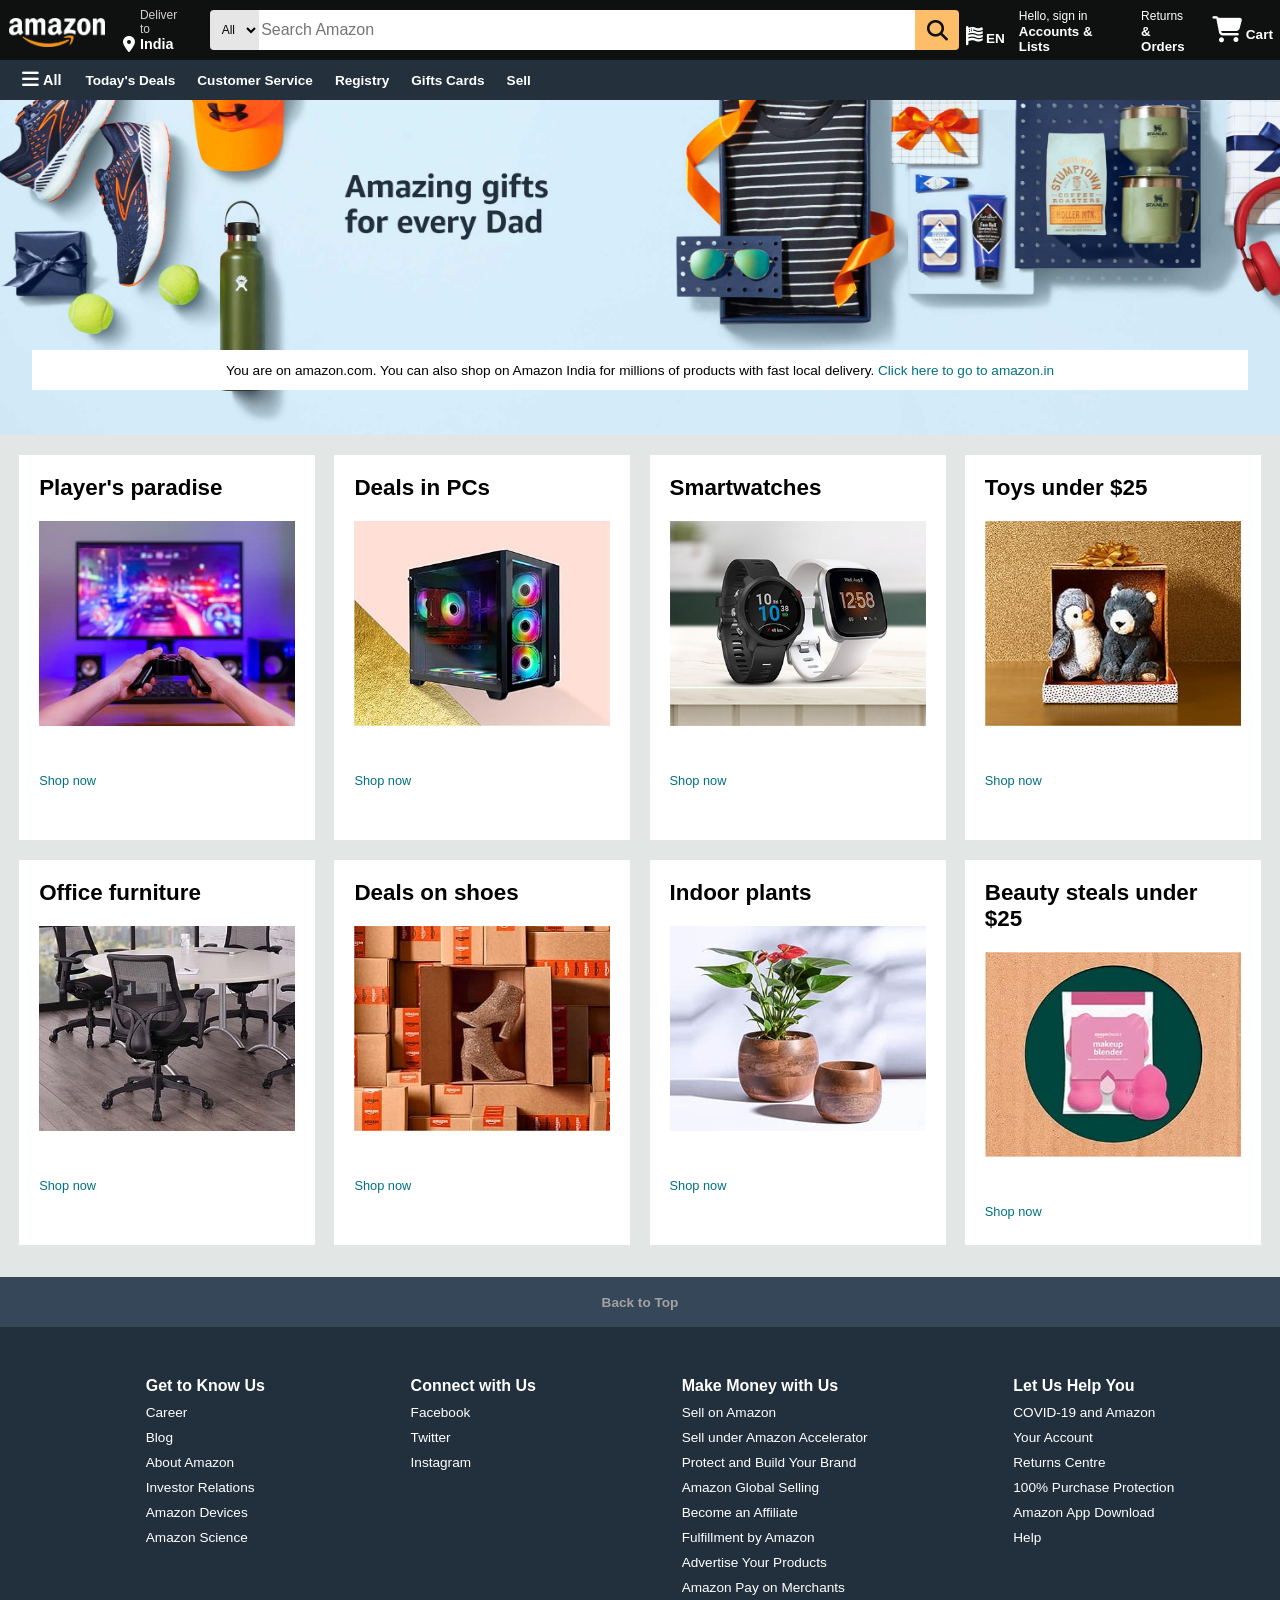
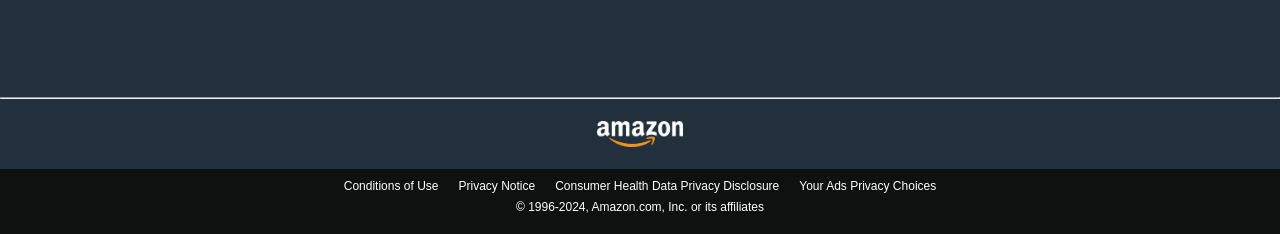
<file: index.html>
<!DOCTYPE html>
<html lang="en">
  <head>
    <meta charset="UTF-8" />
    <meta name="viewport" content="width=device-width, initial-scale=1.0" />
    <meta name="description" content="Clone layout of Amazon homepage with deals, products, and navigation.">

    <title>Amazon</title>
    <link
      rel="stylesheet"
      href="https://cdnjs.cloudflare.com/ajax/libs/font-awesome/6.5.2/css/all.min.css"
      integrity="sha512-SnH5WK+bZxgPHs44uWIX+LLJAJ9/2PkPKZ5QiAj6Ta86w+fsb2TkcmfRyVX3pBnMFcV7oQPJkl9QevSCWr3W6A=="
      crossorigin="anonymous"
      referrerpolicy="no-referrer"
    />
    <link rel="stylesheet" href="styles.css" />
  </head>
  <body>
    <header>
      <!-- First Navbar -->
      <div class="navbar">
        <!-- First Navbar - Logo Section  -->
        <div class="nav-logo logo-border">
          <div class="logo"></div>
        </div>
        <!-- First Navbar - Deliver to India Section  -->
        <div class="nav-address location-border">
          <div class="add-deliver-to">
            <p class="deliver-to">Deliver to</p>
          </div>
          <div class="add-icon-India">
            <i class="fa-solid fa-location-dot loc-icon"></i>
            <p class="India">India</p>
          </div>
        </div>
        <!-- First Navbar - All Select, Search, Search Icon Section  -->
        <div class="nav-search">
          <select name="" id="" class="search-select">
            <option value="">All</option>
          </select>
          <input type="text" placeholder="Search Amazon" class="search-input" />
          <div class="search-icon">
            <i class="fa-solid fa-magnifying-glass"></i>
          </div>
        </div>
        <!-- First Navbar - Flag and Language Section  -->
        <div class="flag-and-language border-flag-and-language">
          <div class="flag-icon">
            <i class="fa-solid fa-flag-usa"></i>
          </div>
          <p class="language">EN</p>
        </div>
        <!-- First Navbar - Hello Sign in and Accounts & Lists Section  -->
        <div class="nav-sign-in nav-sign-in-border">
          <p><span class="hello-span">Hello, sign in</span></p>
          <p class="nav-accounts">Accounts & Lists</p>
        </div>
        <!-- First Navbar - Returns and Orders Section  -->
        <div class="nav-returns-orders nav-returns-orders-border">
          <p><span class="returns-span">Returns</span></p>
          <p class="nav-orders">& Orders</p>
        </div>
        <!-- First Navbar - Hello Cart Section  -->
        <div class="cart-and-icon border-cart-and-icon">
          <div class="cart-icon">
            <i class="fa-solid fa-cart-shopping"></i>
          </div>
          <p class="cart-name">Cart</p>
        </div>
      </div>

      <!-- Navbar Part 2 -->
      <div class="navbar-2">
        <!-- Navbar 2 - Icon and All Section  -->
        <div class="icon-all border-icon-all">
          <div class="line-icon">
            <i class="fa-solid fa-bars"></i>
          </div>
          <p class="all-text">All</p>
        </div>

        <!-- Navbar 2 - Navbar Lists Section  -->
        <div class="nav2-list">
          <div class="lists">
            <ul class="ul-lists">
              <li class="list1-class">
                <a class="a-class" href="#">Today's Deals</a>
              </li>
              <li class="list2-class">
                <a class="a-class" href="#">Customer Service</a>
              </li>
              <li class="list3-class">
                <a class="a-class" href="#">Registry</a>
              </li>
              <li class="list4-class">
                <a class="a-class" href="#">Gifts Cards</a>
              </li>
              <li class="list5-class"><a class="a-class" href="#">Sell</a></li>
            </ul>
          </div>
        </div>
      </div>
    </header>

    <main>
      <div class="hero-sec">
        <div class="hero-msg">
          <p>
            You are on amazon.com. You can also shop on Amazon India for
            millions of products with fast local delivery.
            <a href="#">Click here to go to amazon.in</a>
          </p>
        </div>
      </div>

      <div class="shop-section">
        <!-- Box 1 -->
        <div class="box">
          <h2>Player's paradise</h2>
          <div
            class="box-img"
            style="background-image: url('Images/Box1_img.jpg')"
            role="img" 
            aria-label="Gaming setup - Player's paradise"
          ></div>
          <p> <a href="#">Shop now</a></p>
        </div>
        <!-- Box 2 -->
        <div class="box Devices">
          <h2>Deals in PCs</h2>
          <div
            class="box-img"
            style="background-image: url('Images/Box2_img.jpg')"
            role="img" 
            aria-label="Smartphones and accessories - Stay connected"
          ></div>
          <p> <a href="#">Shop now</a></p>
        </div>
        <!-- Box 3 -->
        <div class="box">
          <h2>Smartwatches</h2>
          <div
            class="box-img"
            style="background-image: url('Images/Box3_img.jpg')"
            role="img" aria-label="Home appliances - Comfort meets convenience"
          ></div>
          <p> <a href="#">Shop now</a></p>
        </div>
        <!-- Box 4 -->
        <div class="box">
          <h2>Toys under $25</h2>
          <div
            class="box-img"
            style="background-image: url('Images/Box4_img.jpg')"
            role="img" aria-label="Beauty essentials - Self-care products"
          ></div>
          <p> <a href="#">Shop now</a></p>
        </div>
        <!-- Box 5 -->
        <div class="box">
          <h2>Office furniture</h2>
          <div
            class="box-img"
            style="background-image: url('Images/Box5_img.jpg')"
            role="img" aria-label="Fashion wear - Latest trends"
          ></div>
          <p> <a href="#">Shop now</a></p>
        </div>
        <!-- Box 6 -->
        <div class="box">
          <h2>Deals on shoes</h2>
          <div
            class="box-img"
            style="background-image: url('Images/Box6_img.jpg')"
            role="img" aria-label="Footwear collection - Stylish and comfortable"
          ></div>
          <p> <a href="#">Shop now</a></p>
        </div>
        <!-- Box 7 -->
        <div class="box">
          <h2>Indoor plants</h2>
          <div
            class="box-img"
            style="background-image: url('Images/Box7_img.jpg')"
            role="img" aria-label="Kitchen essentials - Smart cooking tools"
          ></div>
          <p> <a href="#">Shop now</a></p>
        </div>
        <!-- Box 8 -->
        <div class="box">
          <h2>Beauty steals under $25</h2>
          <div
            class="box-img"
            style="background-image: url('Images/Box8_img.jpg')"
            role="img" aria-label="Books and stationery - Fuel for knowledge"
          ></div>
          <p> <a href="#">Shop now</a></p>
        </div>
      </div>
    </main>

    <footer>

      <div class="foot-panel1">
        <a href="#"> Back to Top </a>
      </div>

      <div class="foot-panel2">
        <ul>
          <p>Get to Know Us</p>
          <a href="#">Career</a>
          <a href="#">Blog</a>
          <a href="#">About Amazon</a>
          <a href="#">Investor Relations</a>
          <a href="#">Amazon Devices</a>
          <a href="#">Amazon Science</a>
        </ul>
        <ul>
          <p>Connect with Us</p>
          <a href="#">Facebook</a>
          <a href="#">Twitter</a>
          <a href="#">Instagram</a>
        </ul>
        <ul>
          <p>Make Money with Us</p>
          <a href="#">Sell on Amazon</a>
          <a href="#">Sell under Amazon Accelerator</a>
          <a href="#">Protect and Build Your Brand</a>
          <a href="#">Amazon Global Selling</a>
          <a href="#">Become an Affiliate</a>
          <a href="#">Fulfillment by Amazon</a>
          <a href="#">Advertise Your Products</a>
          <a href="#">Amazon Pay on Merchants</a>
        </ul>
        <ul>
          <p>Let Us Help You</p>
          <a href="#">COVID-19 and Amazon</a>
          <a href="#">Your Account</a>
          <a href="#">Returns Centre</a>
          <a href="#">100% Purchase Protection</a>
          <a href="#">Amazon App Download</a>
          <a href="#">Help</a>
        </ul>
      </div>

      <hr>

      <div class="foot-panel3">
        <div class="foot-p3-logo"></div>
      </div>

      <div class="foot-panel4">
        <div class="foot-p4-pages">
          <a href="#">Conditions of Use</a>
          <a href="#">Privacy Notice</a>
          <a href="#">Consumer Health Data Privacy Disclosure</a>
          <a href="#">Your Ads Privacy Choices</a>
        </div>
        <div class="foot-p4-copyright">
          <p>© 1996-2024, Amazon.com, Inc. or its affiliates</p>
        </div>

    </footer>
  </body>
</html>
</file>
<file: styles.css>
* {
  margin: 0px;
  font-family: Arial, Helvetica, sans-serif;
  border: border-box;
}

html {
  scroll-behavior: smooth;
}

/* Navbar 1 Section CSS*/
/* Navbar Section 1 - Logo */

.navbar {
  height: 60px;
  background-color: #0f1111;
  color: white;
  display: flex;
  justify-content: space-evenly;
  align-items: center;
}

.nav-logo {
  height: 50px;
  width: 112px;
  margin-right: 2px;
}

.logo {
  height: 29px;
  width: 96px;
  background-image: url(Images/Amazon-Logo-White-Transparent.png);
  background-size: cover;
  position: relative;
  top: 13px;
  left: 8px;
}

.logo-border {
  border: 1.4px solid transparent;
  border-radius: 2px;
  transition-duration: 0.1s;
}

.logo-border:hover {
  border: 1.4px solid white;
  border-radius: 2px;
}

/* Navbar Section 2 - Deliver to India */

.nav-address {
  padding: 10px 6px 10px 6px;
  border: 1.4px solid transparent;
  border-radius: 2px;
}
.nav-address:hover {
  border: 1.4px solid white;
  border-radius: 2px;
}

.add-icon-India {
  display: flex;
}

.add-deliver-to {
  font-size: 0.75rem;
  font-weight: 500;
  color: rgb(213, 208, 208);
}

.deliver-to {
  margin-left: 17px;
}

.India {
  font-size: 0.9rem;
  font-weight: 600;
  margin-left: 5px;
}

/* Navbar Section 3 - Select, Search, Search-icon */

.nav-search {
  width: 750px;
  height: 60px;
  display: flex;
  justify-content: center;
  align-items: center;
  padding-left: 12px;
}

.search-select {
  width: 57px;
  height: 40px;
  font-size: 0.75rem;
  background-color: #e6e6e6;
  text-align: center;
  border-top-left-radius: 4px;
  border-bottom-left-radius: 4px;
  border: none;
}

.search-input {
  width: 100%;
  height: 38px;
  border: none;
  font-size: 1rem;
}

.search-icon {
  width: 50px;
  height: 40px;
  font-size: 1.3rem;
  display: flex;
  justify-content: center;
  align-items: center;
  background-color: #febd68;
  border-top-right-radius: 4px;
  border-bottom-right-radius: 4px;
  color: #0f1111;
}

/* Navbar Section 4 - Flag and Language Section */

.flag-and-language {
  display: flex;
  align-items: baseline;
  padding: 7px 6px 8px 6px;
  border: 1.4px solid transparent;
  border-radius: 2px;
}

.border-flag-and-language:hover {
  border: 1.4px solid white;
  border-radius: 2px;
}

.flag-icon {
  font-size: 1.2rem;
}

.language {
  font-size: 0.85rem;
  font-weight: 700;
  margin-left: 3px;
  padding-top: 19px;
}

/* Navbar Section 5- Hello, sign in Accounts and lists */

.nav-sign-in {
  padding: 7px 6px 8px 6px;
  border: 1.4px solid transparent;
  border-radius: 2px;
}

.nav-sign-in-border:hover {
  border: 1.4px solid white;
  border-radius: 2px;
}

.hello-span {
  font-size: 0.75rem;
}

.nav-accounts {
  font-size: 0.83rem;
  font-weight: 700;
}

/* Navbar Section 6- Returns & Orders  */

.nav-returns-orders {
  padding: 7px 6px 8px 6px;
  border: 1.4px solid transparent;
  border-radius: 2px;
}

.nav-returns-orders-border:hover {
  border: 1.4px solid white;
  border-radius: 2px;
}

.returns-span {
  font-size: 0.75rem;
}

.nav-orders {
  font-size: 0.83rem;
  font-weight: 700;
}

/* Navbar Section 7- Cart section */

.cart-and-icon {
  display: flex;
  justify-content: center;
  align-items: baseline;
  padding: 10px 6px 10px 6px;
  border: 1.4px solid transparent;
  border-radius: 2px;
}

.border-cart-and-icon:hover {
  border: 1.4px solid white;
  border-radius: 2px;
}

.cart-icon {
  font-size: 1.65rem;
}

.cart-name {
  font-size: 0.85rem;
  font-weight: 700;
  margin-left: 4px;
}

/* Navbar Part 2 Section CSS */

.navbar-2 {
  height: 40px;
  padding-left: 11px;
  background-color: #24313c;
  color: white;
  display: flex;
  /* justify-content: space-evenly; */
  align-items: center;
}

/* Navbar Part 2 Section 1 - Three line and All Text Section */

.icon-all {
  display: flex;
  align-items: center;
  padding: 7px 10px 7px 10px;
  border: 1.4px solid transparent;
  border-radius: 2px;
}

.border-icon-all:hover {
  border: 1.4px solid white;
  border-radius: 2px;
}

.line-icon {
  font-size: 1.2rem;
}

.all-text {
  font-size: 0.9rem;
  font-weight: 600;
  margin-left: 4px;
}

/* Navbar Part 2 Section 2- Navbar Lists*/

.lists {
  width: 100%;
}

.ul-lists {
  display: flex;
  list-style: none;
  font-size: 0.85rem;
  font-weight: 550;
  padding: 2px;
}

.a-class {
  text-decoration: none;
  color: white;
  padding: 11px 10px 11px 10px;
  border: 1.4px solid transparent;
  border-radius: 2px;
}

.a-class:hover {
  border: 1.4px solid white;
  border-radius: 2px;
}

/* Hero Section  */

.hero-sec {
  background-image: url("Images/Hero-img.jpg");
  height: 335px;
  background-size: cover;
  display: flex;
  justify-content: center;
  align-items: flex-end;
}

.hero-msg {
  background-color: white;
  color: black;
  height: 40px;
  display: flex;
  align-items: center;
  justify-content: center;
  font-size: 0.85rem;
  width: 95%;
  margin-bottom: 45px;
}

.hero-msg a {
  color: #007181;
  text-decoration: none;
}

/* Shop Boxes Section - 8 Boxes */

.shop-section {
  display: flex;
  justify-content: space-evenly;
  flex-wrap: wrap;
  background-color: #e2e7e6;
  padding-top: 20px;
  padding-bottom: 12px;
}

.box {
  height: 350px;
  width: 20%;
  padding-top: 20px;
  padding-bottom: 15px;
  background-color: white;
  padding-bottom: 15px;
  padding-left: 20px;
  padding-right: 20px;
  margin-bottom: 20px;
}

.box h2 {
  margin-bottom: 20px;
  font-size: 1.4rem;
}

.box p a {
  text-decoration: none;
  color: #007181;
  font-size: 0.8rem;
}

.box-img {
  background-size: contain;
  background-repeat: no-repeat;
  height: 250px;
}

/* Footer Section  */
/* Footer Panel 1  */

.foot-panel1 {
  background-color: #37475a;
  color: white;
  height: 50px;
  display: flex;
  justify-content: center;
  align-items: center;
  font-size: 0.85rem;
  font-weight: 600;
}

.foot-panel1 a {
  text-decoration: none;
  color: #a2a2a2;
  font-weight: bold;
  transition: 0.2s;
}

.foot-panel1 a:hover {
  color: #c5c5c5;
}

/* Footer Panel 2  */

.foot-panel2 {
  background-color: #222f3d;
  color: white;
  height: 320px;
  display: flex;
  justify-content: space-evenly;
  padding-top: 50px;
  font-size: 1rem;
}

ul p {
  font-weight: 600;
}

ul a {
  text-decoration: none;
  color: white;
  display: block;
  font-size: 0.85rem;
  padding-top: 10px;
}

/* Footer Panel 3  */

.foot-panel3 {
  height: 70px;
  background-color: #222f3d;
  display: flex;
  justify-content: center;
  align-items: center;
}

.foot-p3-logo {
  background-image: url(Images/Amazon-Logo-White-Transparent.png);
  background-size: cover;
  height: 26px;
  width: 86px;
}

/* Footer Panel 4 */

.foot-panel4 {
  background-color: #0f1111;
  color: white;
  font-size: 0.75rem;
  padding-top: 10px;
}

.foot-p4-pages {
  display: flex;
  justify-content: center;
}

.foot-p4-pages a {
  text-decoration: none;
  color: white;
  padding-left: 10px;
  padding-right: 10px;
}

.foot-p4-copyright {
  text-align: center;
  padding-top: 7px;
  padding-bottom: 20px;
}
</file>
